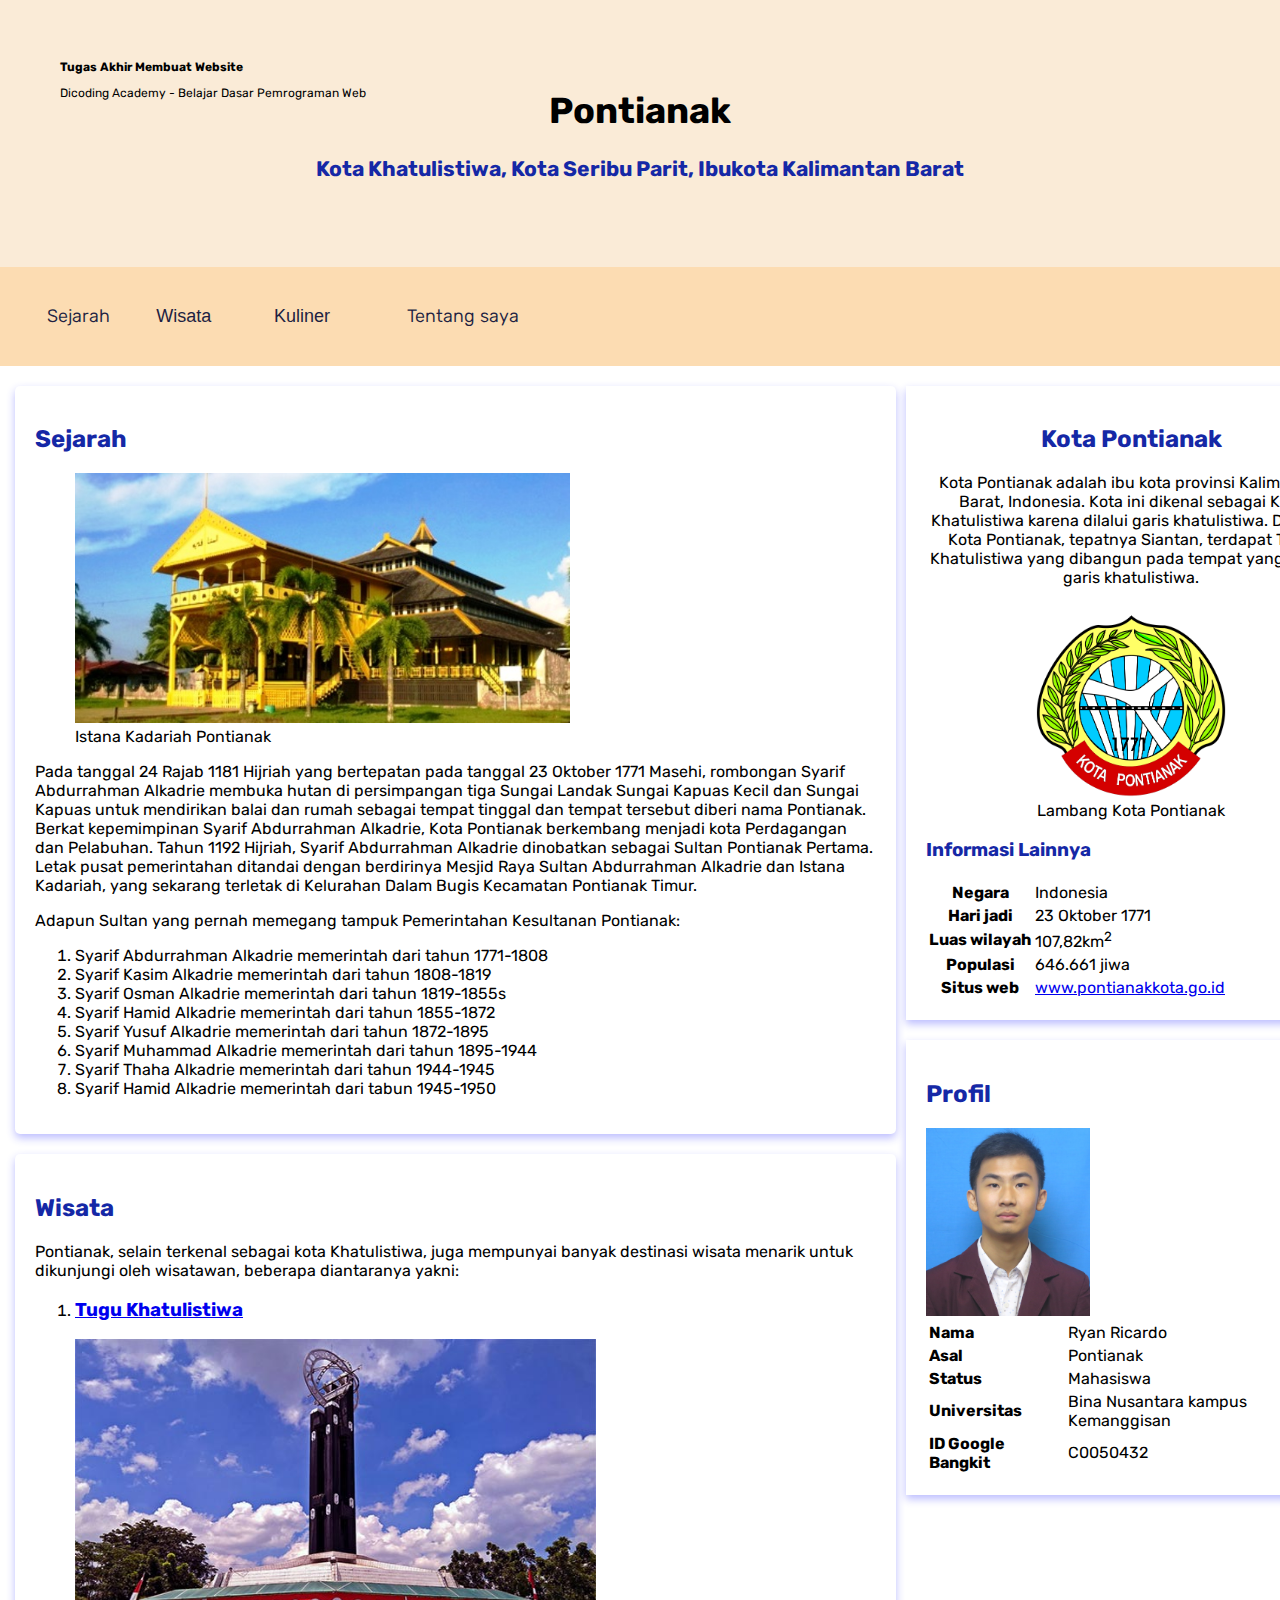
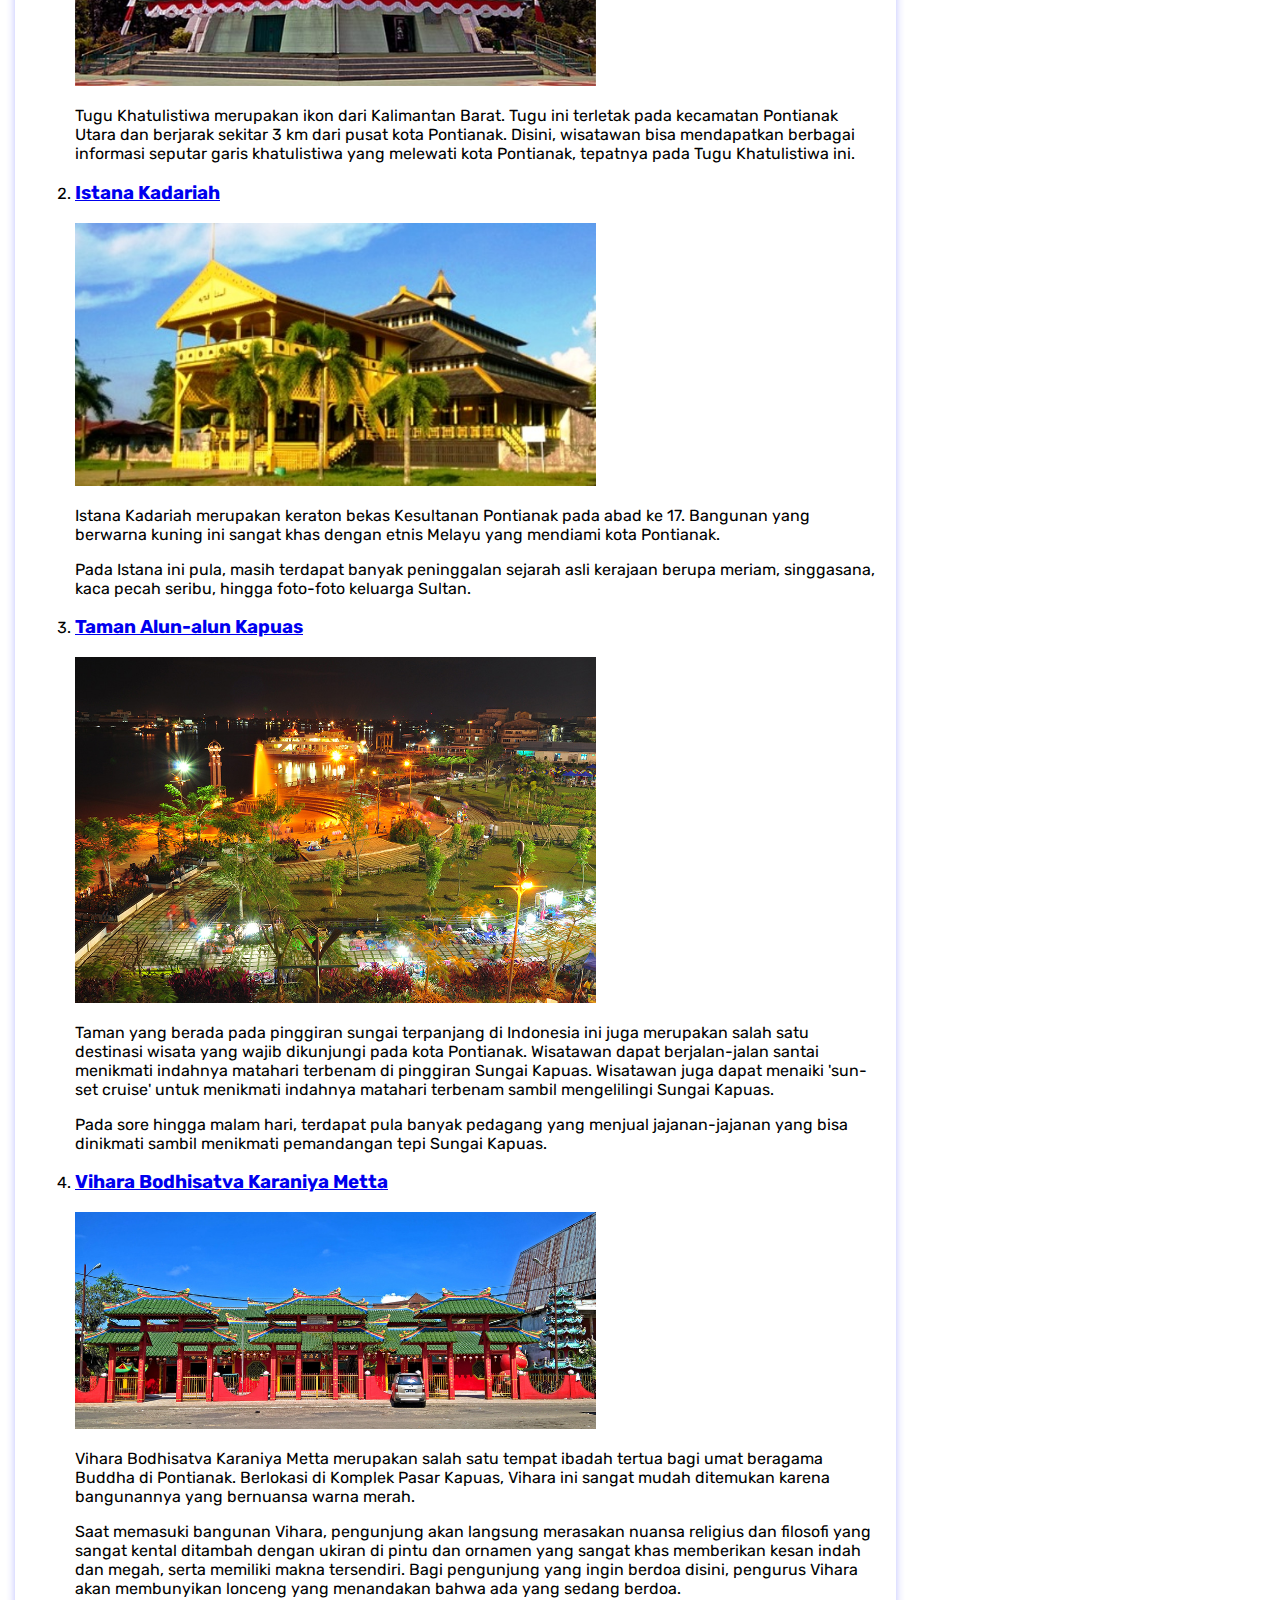
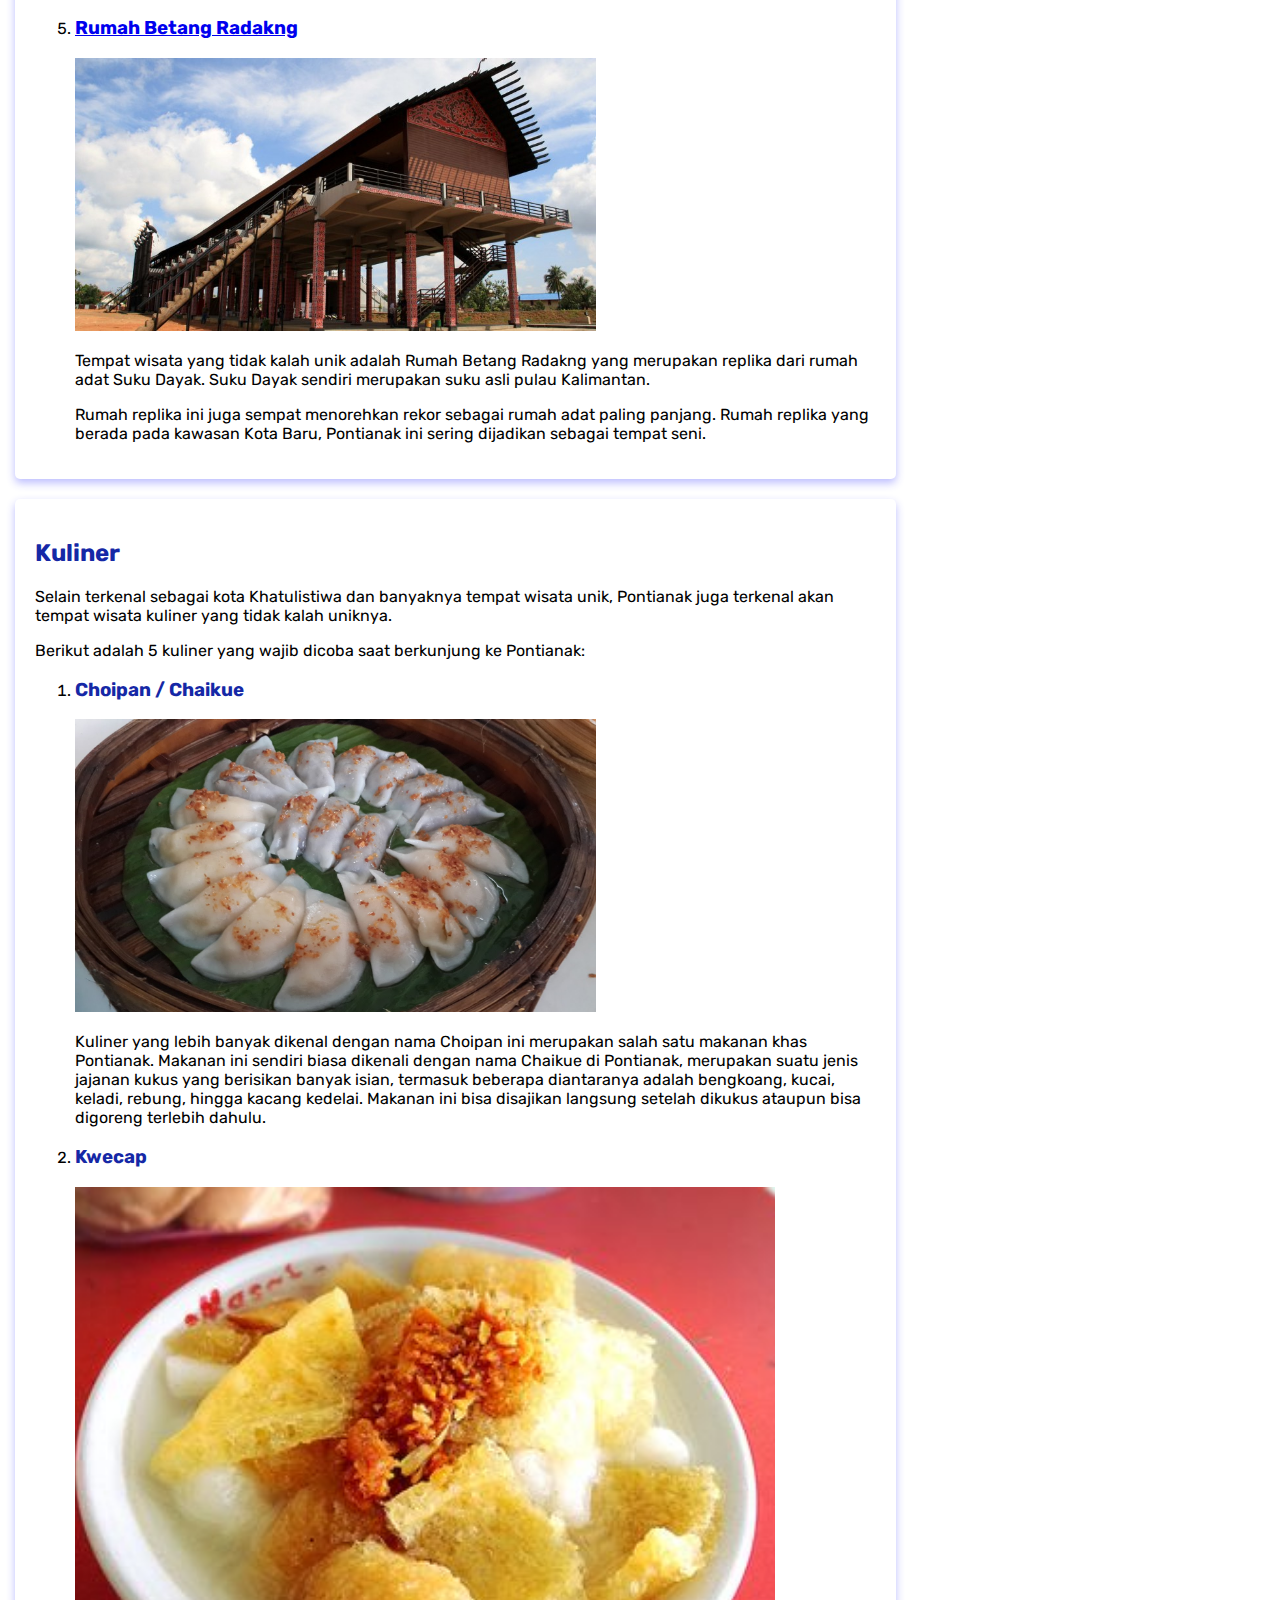
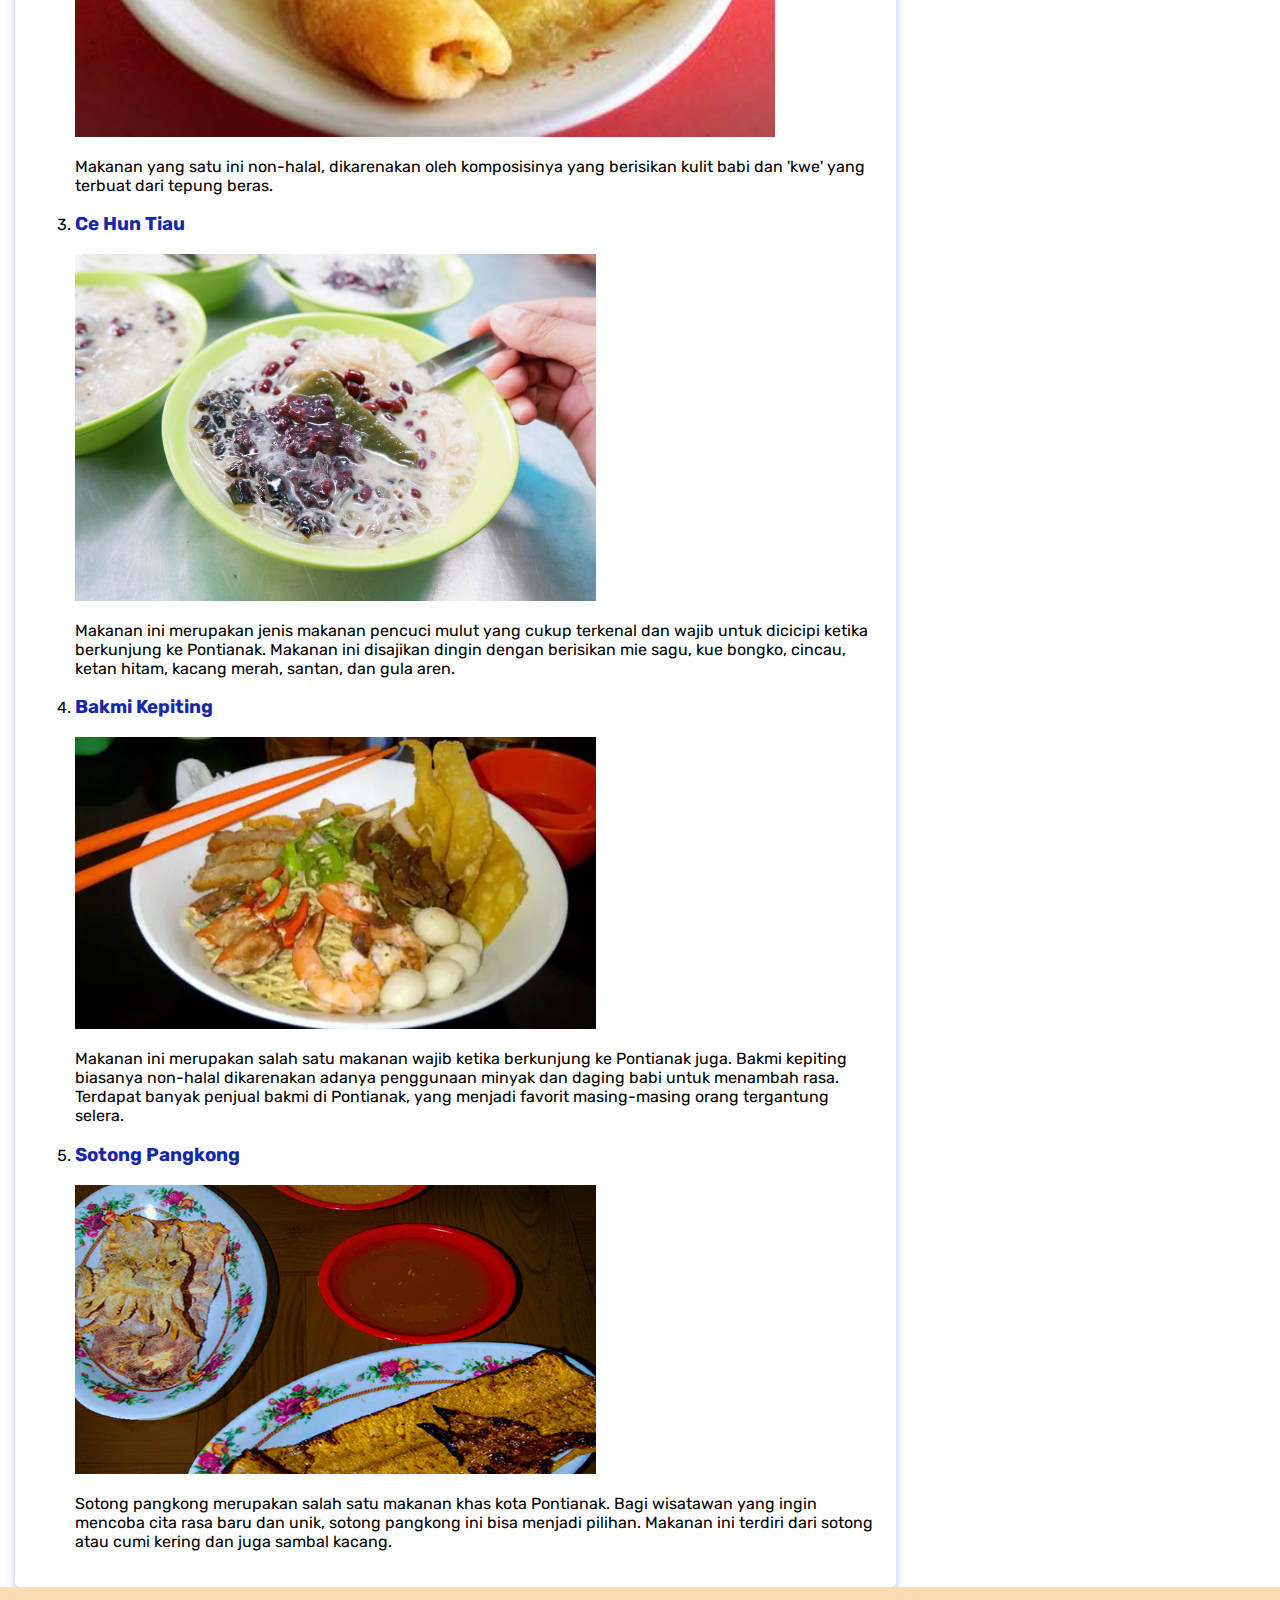
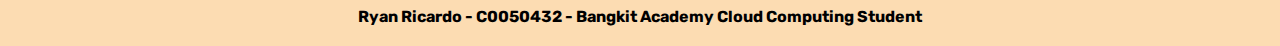
<file: Dicoding/Basic Web/index.html>
<!DOCTYPE html>
<html lang="en">

<head>
    <meta charset="UTF-8">
    <title>Tugas Akhir</title>
    <link rel="stylesheet" href="./assets/styles/style.css">
    <meta name="viewport" content="width=device-width, initial-scale=1">
</head>


<header>
    <div class="judul">
        <b>Tugas Akhir Membuat Website</b>
        <p>Dicoding Academy - Belajar Dasar Pemrograman Web</p>
    </div>

    <div class="jumbotron">
        <h1>Pontianak</h1>
        <h3>Kota Khatulistiwa, Kota Seribu Parit, Ibukota Kalimantan Barat</h3>
    </div>
</header>

<body>
    <nav>
        <ul>
            <li><a href="#sejarah">Sejarah</a></li>
            <li>
                <div class="dropdown">
                    <button onclick="myFunction()" class="dropbtn">Wisata</button>
                    <div id="myDropdown" class="dropdown-content">
                        <a href="#tugu">Tugu Khatulistiwa</a>
                        <a href="#istana">Istana Kadariah</a>
                        <a href="#taman">Taman Alun-alun kapuas</a>
                        <a href="#vihara">Vihara Bodhisatva Karaniya Metta</a>
                        <a href="#radakng">Rumah Betang Radakng</a>
                    </div>
                </div>
            </li>
            <li>
                <div class="dropdown2">
                    <button onclick="myFunction2()" class="dropbtn2">Kuliner</button>
                    <div id="myDropdown2" class="dropdown-content2">
                        <a href="#choipan">Choipan</a>
                        <a href="#kwecap">Kwecap</a>
                        <a href="#cehuntiau">Ce Hun Tiau</a>
                        <a href="#bakmi">Bakmi Kepiting</a>
                        <a href="#sotong">Sotong Pangkong</a>
                    </div>
                </div>
            </li>
            <li><a href="#saya" class="saya">Tentang saya</a></li>
        </ul>
    </nav>

    <main>
        <div id="content">
            <article id="sejarah" class="card">
                <h2>Sejarah</h2>
                <figure>
                    <img src="./assets/image/istana.jpg" class="featured-image" alt="sejarah">
                    <figcaption>Istana Kadariah Pontianak</figcaption>
                </figure>
                <p>Pada tanggal 24 Rajab 1181 Hijriah yang bertepatan pada tanggal 23 Oktober 1771 Masehi, rombongan Syarif Abdurrahman Alkadrie membuka hutan di persimpangan tiga Sungai Landak Sungai Kapuas Kecil dan Sungai Kapuas untuk mendirikan balai
                    dan rumah sebagai tempat tinggal dan tempat tersebut diberi nama Pontianak. Berkat kepemimpinan Syarif Abdurrahman Alkadrie, Kota Pontianak berkembang menjadi kota Perdagangan dan Pelabuhan. Tahun 1192 Hijriah, Syarif Abdurrahman Alkadrie
                    dinobatkan sebagai Sultan Pontianak Pertama. Letak pusat pemerintahan ditandai dengan berdirinya Mesjid Raya Sultan Abdurrahman Alkadrie dan Istana Kadariah, yang sekarang terletak di Kelurahan Dalam Bugis Kecamatan Pontianak Timur.</p>
                <p>Adapun Sultan yang pernah memegang tampuk Pemerintahan Kesultanan Pontianak:</p>
                <ol type="1">
                    <li>Syarif Abdurrahman Alkadrie memerintah dari tahun 1771-1808</li>
                    <li>Syarif Kasim Alkadrie memerintah dari tahun 1808-1819</li>
                    <li>Syarif Osman Alkadrie memerintah dari tahun 1819-1855s</li>
                    <li>Syarif Hamid Alkadrie memerintah dari tahun 1855-1872</li>
                    <li>Syarif Yusuf Alkadrie memerintah dari tahun 1872-1895</li>
                    <li>Syarif Muhammad Alkadrie memerintah dari tahun 1895-1944</li>
                    <li>Syarif Thaha Alkadrie memerintah dari tahun 1944-1945</li>
                    <li>Syarif Hamid Alkadrie memerintah dari tabun 1945-1950</li>
                </ol>
            </article>

            <article id="wisata" class="card">
                <h2>Wisata</h2>
                <p>Pontianak, selain terkenal sebagai kota Khatulistiwa, juga mempunyai banyak destinasi wisata menarik untuk dikunjungi oleh wisatawan, beberapa diantaranya yakni:</p>
                <ol type="1">
                    <li>
                        <h3><a href="./wisata.html#tugu" id="tugu">Tugu Khatulistiwa</a></h3>
                    </li>
                    <img src="./assets/image/khatulistiwa.jpg" alt="tugu" class="featured-image">
                    <p>Tugu Khatulistiwa merupakan ikon dari Kalimantan Barat. Tugu ini terletak pada kecamatan Pontianak Utara dan berjarak sekitar 3 km dari pusat kota Pontianak. Disini, wisatawan bisa mendapatkan berbagai informasi seputar garis khatulistiwa
                        yang melewati kota Pontianak, tepatnya pada Tugu Khatulistiwa ini.</p>

                    <li>
                        <h3 id="istana"><a href="./wisata.html#istana">Istana Kadariah</a></h3>
                    </li>
                    <img src="./assets/image/istana.jpg" alt="istana" class="featured-image">
                    <p>Istana Kadariah merupakan keraton bekas Kesultanan Pontianak pada abad ke 17. Bangunan yang berwarna kuning ini sangat khas dengan etnis Melayu yang mendiami kota Pontianak.</p>
                    <p>Pada Istana ini pula, masih terdapat banyak peninggalan sejarah asli kerajaan berupa meriam, singgasana, kaca pecah seribu, hingga foto-foto keluarga Sultan.</p>

                    <li>
                        <h3 id="taman">
                            <a href="./wisata.html#taman">Taman Alun-alun Kapuas</a></h3>
                    </li>
                    <img src="./assets/image/alun-kapuas.jpg" alt="alun-kapuas" class="featured-image">
                    <p>Taman yang berada pada pinggiran sungai terpanjang di Indonesia ini juga merupakan salah satu destinasi wisata yang wajib dikunjungi pada kota Pontianak. Wisatawan dapat berjalan-jalan santai menikmati indahnya matahari terbenam di
                        pinggiran Sungai Kapuas. Wisatawan juga dapat menaiki 'sun-set cruise' untuk menikmati indahnya matahari terbenam sambil mengelilingi Sungai Kapuas.</p>
                    <p>Pada sore hingga malam hari, terdapat pula banyak pedagang yang menjual jajanan-jajanan yang bisa dinikmati sambil menikmati pemandangan tepi Sungai Kapuas.</p>

                    <li>
                        <h3 id="vihara"><a href="./wisata.html#vihara">Vihara Bodhisatva Karaniya Metta</a> </h3>
                    </li>
                    <img src="./assets/image/vihara.jpg" alt="vihara" class="featured-image">
                    <p>Vihara Bodhisatva Karaniya Metta merupakan salah satu tempat ibadah tertua bagi umat beragama Buddha di Pontianak. Berlokasi di Komplek Pasar Kapuas, Vihara ini sangat mudah ditemukan karena bangunannya yang bernuansa warna merah.</p>
                    <p>Saat memasuki bangunan Vihara, pengunjung akan langsung merasakan nuansa religius dan filosofi yang sangat kental ditambah dengan ukiran di pintu dan ornamen yang sangat khas memberikan kesan indah dan megah, serta memiliki makna tersendiri.
                        Bagi pengunjung yang ingin berdoa disini, pengurus Vihara akan membunyikan lonceng yang menandakan bahwa ada yang sedang berdoa.</p>

                    <li>
                        <h3 id="radakng">
                            <a href="./wisata.html#radakng">Rumah Betang Radakng</a></h3>
                    </li>
                    <img src="./assets/image/Radakng.jpg" alt="radakng" class="featured-image">
                    <p>Tempat wisata yang tidak kalah unik adalah Rumah Betang Radakng yang merupakan replika dari rumah adat Suku Dayak. Suku Dayak sendiri merupakan suku asli pulau Kalimantan.</p>
                    <p>Rumah replika ini juga sempat menorehkan rekor sebagai rumah adat paling panjang. Rumah replika yang berada pada kawasan Kota Baru, Pontianak ini sering dijadikan sebagai tempat seni.</p>
                </ol>
            </article>

            <article id="kuliner" class="card">
                <h2>Kuliner</h2>
                <p>Selain terkenal sebagai kota Khatulistiwa dan banyaknya tempat wisata unik, Pontianak juga terkenal akan tempat wisata kuliner yang tidak kalah uniknya.</p>
                <p>Berikut adalah 5 kuliner yang wajib dicoba saat berkunjung ke Pontianak:</p>

                <ol type="1">
                    <li>
                        <h3 id="choipan">Choipan / Chaikue</h3>
                    </li>
                    <img src="./assets/image/chaikue.jpg" alt="chaikue" class="featured-image">
                    <p>Kuliner yang lebih banyak dikenal dengan nama Choipan ini merupakan salah satu makanan khas Pontianak. Makanan ini sendiri biasa dikenali dengan nama Chaikue di Pontianak, merupakan suatu jenis jajanan kukus yang berisikan banyak isian,
                        termasuk beberapa diantaranya adalah bengkoang, kucai, keladi, rebung, hingga kacang kedelai. Makanan ini bisa disajikan langsung setelah dikukus ataupun bisa digoreng terlebih dahulu.</p>

                    <li>
                        <h3 id="kwecap">Kwecap</h3>
                    </li>
                    <img src="./assets/image/kwecap.jpg" alt="kwecap" class="featured-image" style="height: 550px; width: 700px;">
                    <p>Makanan yang satu ini non-halal, dikarenakan oleh komposisinya yang berisikan kulit babi dan 'kwe' yang terbuat dari tepung beras.</p>

                    <li>
                        <h3 id="cehuntiau">Ce Hun Tiau</h3>
                    </li>
                    <img src="./assets/image/ce-hun-tiau.jpg" alt="cehuntiau" class="featured-image">
                    <p>Makanan ini merupakan jenis makanan pencuci mulut yang cukup terkenal dan wajib untuk dicicipi ketika berkunjung ke Pontianak. Makanan ini disajikan dingin dengan berisikan mie sagu, kue bongko, cincau, ketan hitam, kacang merah, santan,
                        dan gula aren.</p>

                    <li>
                        <h3 id="bakmi">Bakmi Kepiting</h3>
                    </li>
                    <img src="./assets/image/bakmi.jpg" alt="bakmi" class="featured-image">
                    <p>Makanan ini merupakan salah satu makanan wajib ketika berkunjung ke Pontianak juga. Bakmi kepiting biasanya non-halal dikarenakan adanya penggunaan minyak dan daging babi untuk menambah rasa. Terdapat banyak penjual bakmi di Pontianak,
                        yang menjadi favorit masing-masing orang tergantung selera.</p>

                    <li>
                        <h3 id="sotong">Sotong Pangkong</h3>
                    </li>
                    <img src="./assets/image/sotong-pangkong.png" alt="sotong" class="featured-image">
                    <p>Sotong pangkong merupakan salah satu makanan khas kota Pontianak. Bagi wisatawan yang ingin mencoba cita rasa baru dan unik, sotong pangkong ini bisa menjadi pilihan. Makanan ini terdiri dari sotong atau cumi kering dan juga sambal
                        kacang.
                    </p>
                </ol>
            </article>
        </div>

        <aside>
            <article class="profile card2">
                <div class="head">
                    <h2>Kota Pontianak</h2>
                    <p>Kota Pontianak adalah ibu kota provinsi Kalimantan Barat, Indonesia. Kota ini dikenal sebagai Kota Khatulistiwa karena dilalui garis khatulistiwa. Di utara Kota Pontianak, tepatnya Siantan, terdapat Tugu Khatulistiwa yang dibangun
                        pada tempat yang dilalui garis khatulistiwa.</p>
                    <figure>
                        <img src="./assets/image/logo-kota.png" alt="logo" id="logo">
                        <figcaption>Lambang Kota Pontianak</figcaption>
                    </figure>
                </div>

                <section>
                    <h3>Informasi Lainnya</h3>
                    <table>
                        <tr>
                            <th>Negara</th>
                            <td>Indonesia</td>
                        </tr>
                        <tr>
                            <th>Hari jadi</th>
                            <td>23 Oktober 1771</td>
                        </tr>
                        <tr>
                            <th>Luas wilayah</th>
                            <td>107,82km<sup>2</sup></td>
                        </tr>
                        <tr>
                            <th>Populasi</th>
                            <td>646.661 jiwa</td>
                        </tr>
                        <tr>
                            <th>Situs web</th>
                            <td><a href="https://www.pontianakkota.go.id">www.pontianakkota.go.id</a></td>
                        </tr>
                    </table>
                </section>
            </article>

            <article class="profile card2" id="saya">
                <h2>Profil</h2>
                <img src="./assets/image/Ryan.jpg" alt="foto" style="width: 40%; height: 60%;">
                <table style="text-align: left;">
                    <tr>
                        <th>Nama</th>
                        <td>Ryan Ricardo</td>
                    </tr>
                    <tr>
                        <th>Asal</th>
                        <td>Pontianak</td>
                    </tr>
                    <tr>
                        <th>Status</th>
                        <td>Mahasiswa</td>
                    </tr>
                    <tr>
                        <th>Universitas</th>
                        <td>Bina Nusantara kampus Kemanggisan</td>
                    </tr>
                    <tr>
                        <th>ID Google Bangkit</th>
                        <td>C0050432</td>
                    </tr>
                </table>
            </article>
        </aside>
    </main>

    <script src="./assets/styles/index.js"></script>
    <footer>
        Ryan Ricardo - C0050432 - Bangkit Academy Cloud Computing Student
    </footer>
</body>
</html>
</file>
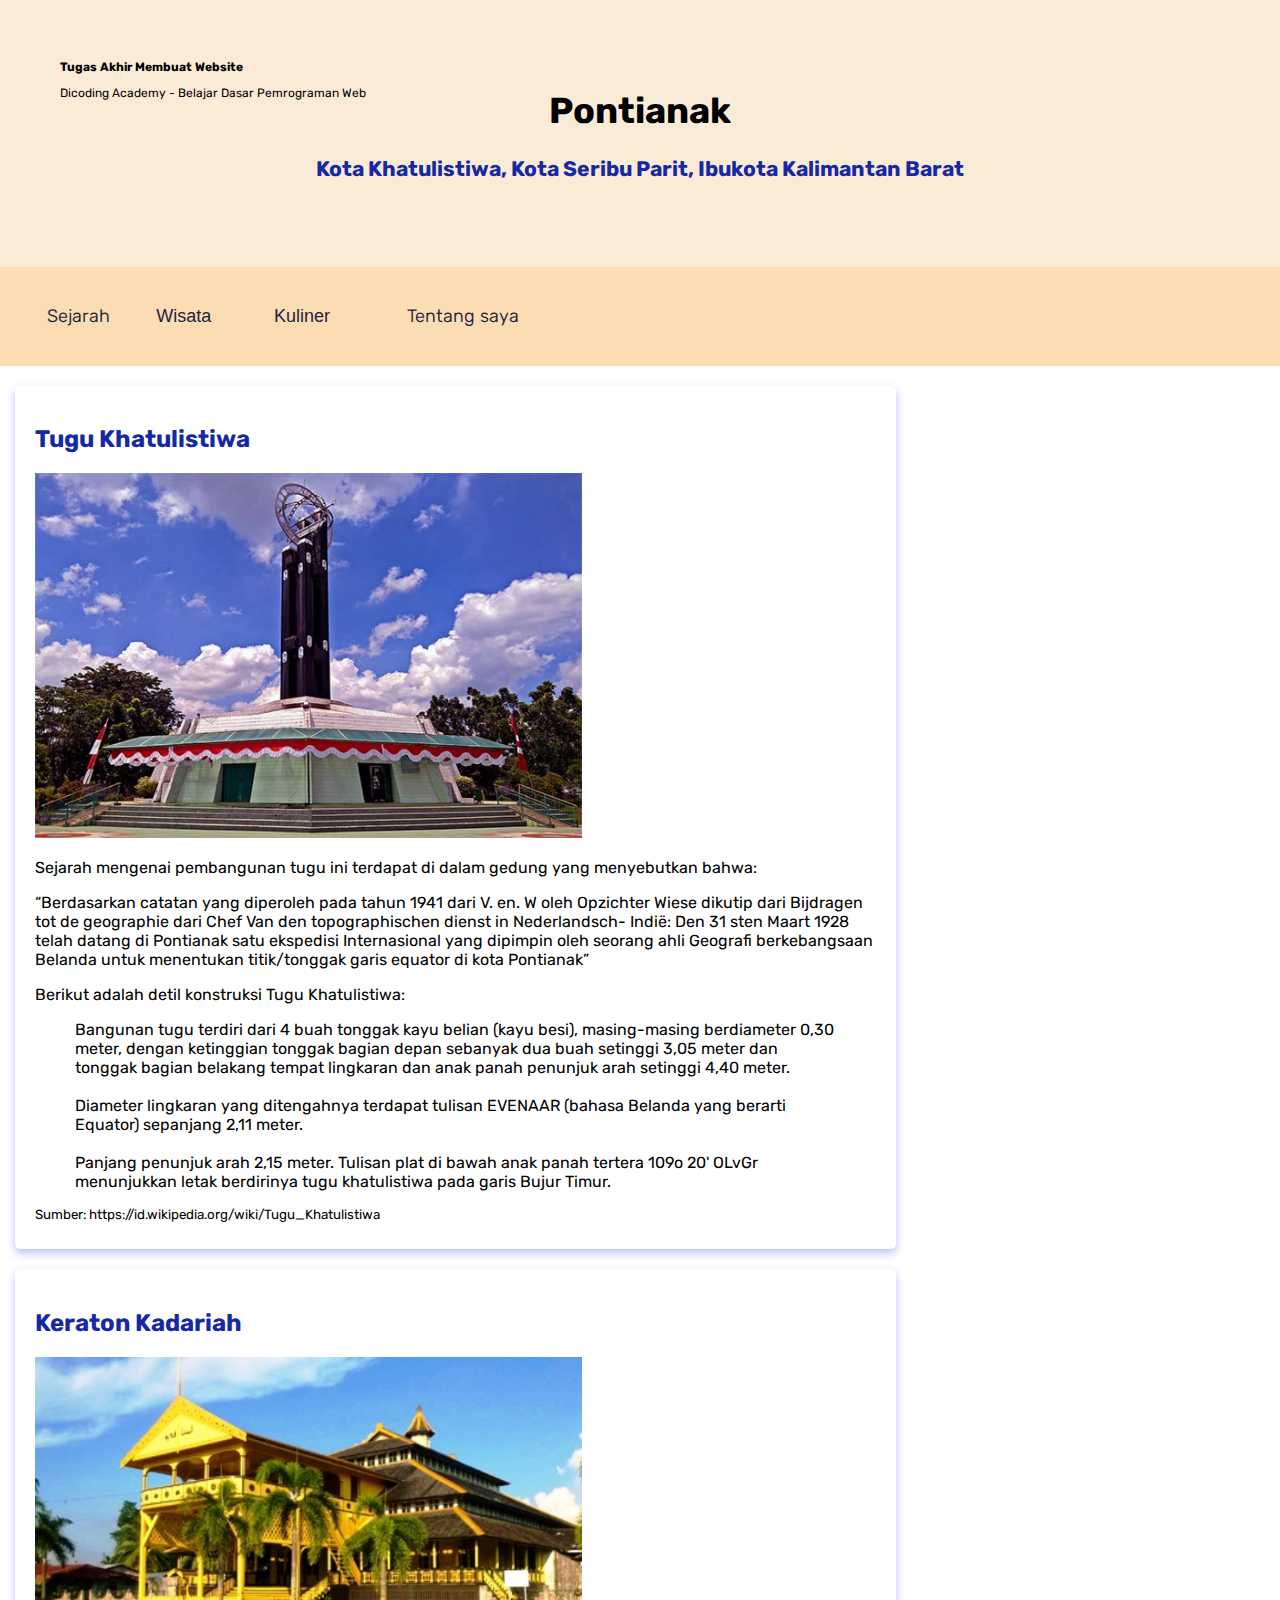
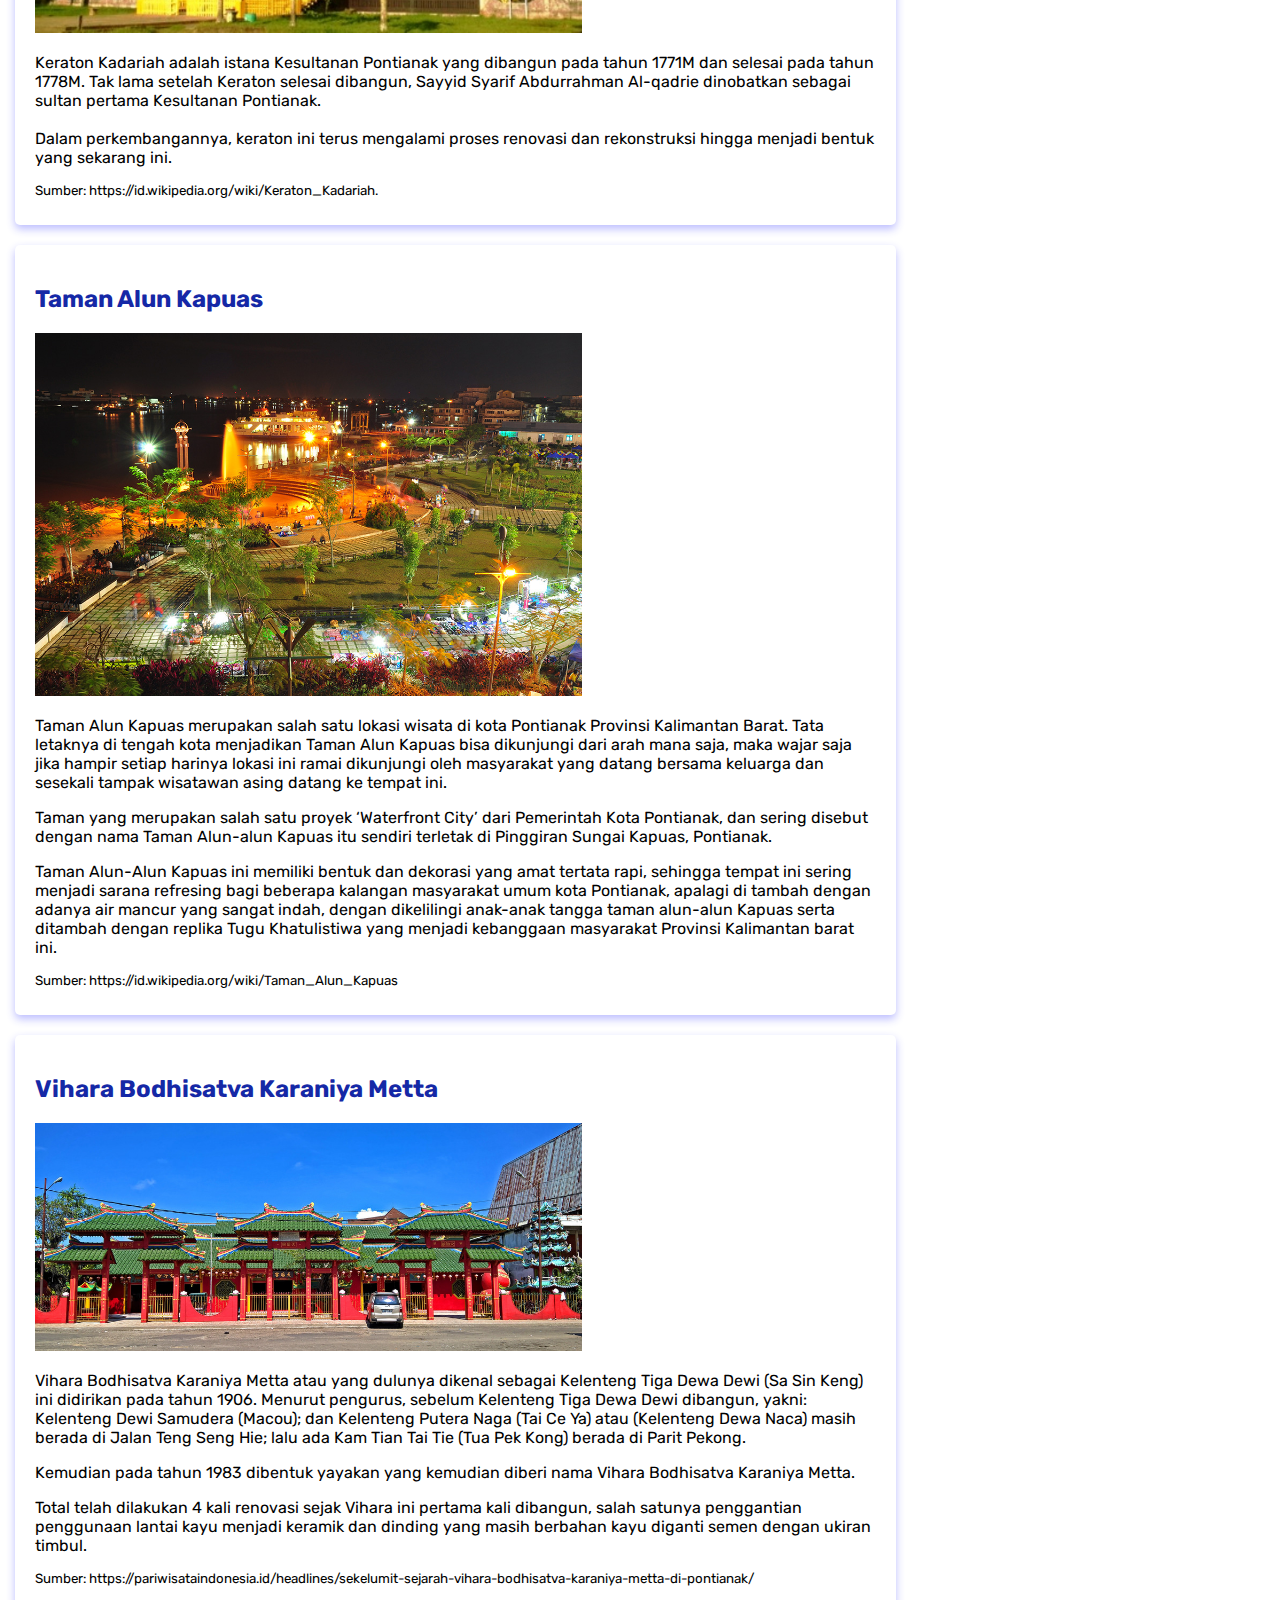
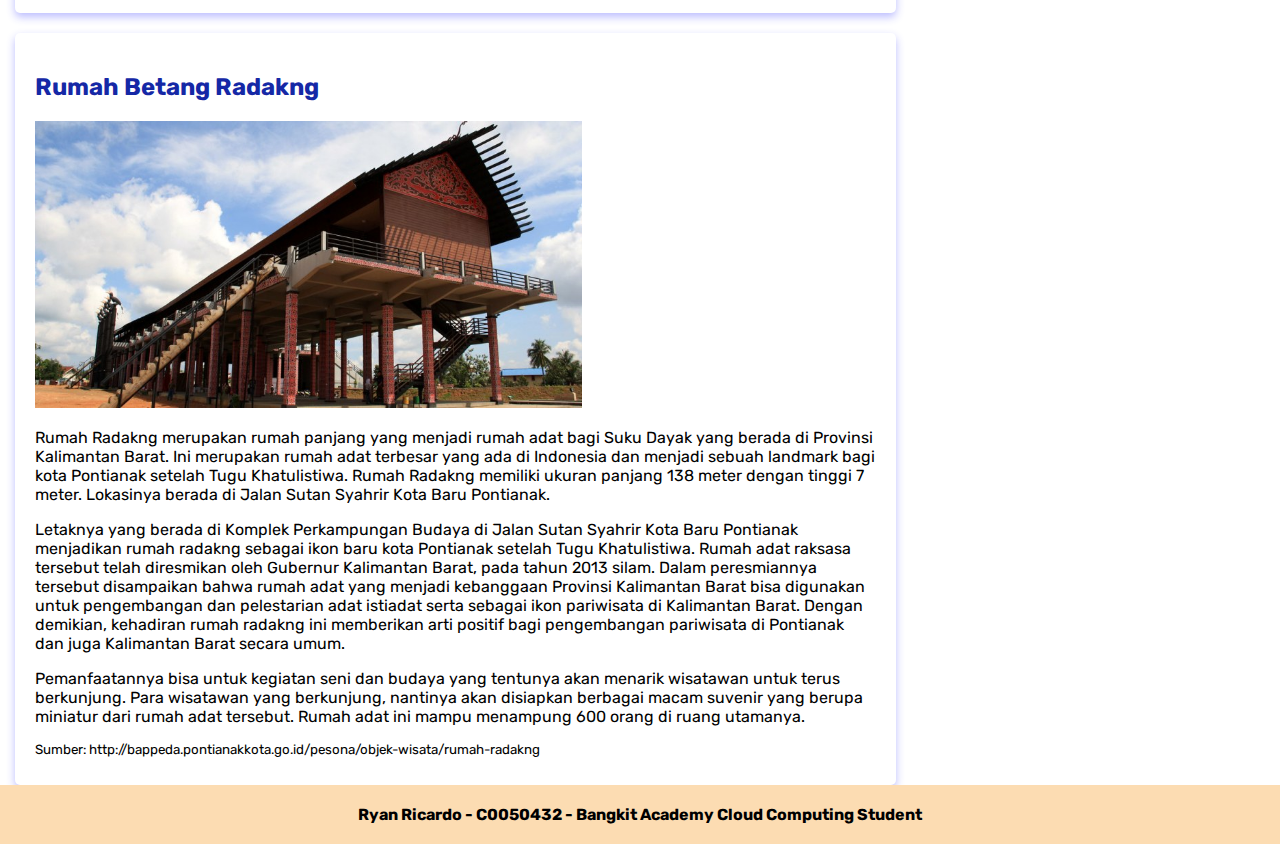
<file: Dicoding/Basic Web/wisata.html>
<!DOCTYPE html>
<html lang="en">

<head>
    <meta charset="UTF-8">
    <title>Tugas Akhir</title>
    <link rel="stylesheet" href="./assets/styles/style.css">
    <meta name="viewport" content="width=device-width, initial-scale=1">
</head>


<header>
    <div class="judul">
        <b>Tugas Akhir Membuat Website</b>
        <p>Dicoding Academy - Belajar Dasar Pemrograman Web</p>
    </div>

    <div class="jumbotron">
        <h1>Pontianak</h1>
        <h3>Kota Khatulistiwa, Kota Seribu Parit, Ibukota Kalimantan Barat</h3>
    </div>
</header>

<body>
    <nav>
        <ul>
            <li><a href="./index.html#sejarah">Sejarah</a></li>
            <li>
                <div class="dropdown">
                    <button onclick="myFunction()" class="dropbtn">Wisata</button>
                    <div id="myDropdown" class="dropdown-content">
                        <a href="#tugu">Tugu Khatulistiwa</a>
                        <a href="#istana">Istana Kadariah</a>
                        <a href="#taman">Taman Alun-alun kapuas</a>
                        <a href="#vihara">Vihara Bodhisatva Karaniya Metta</a>
                        <a href="#radakng">Rumah Betang Radakng</a>
                    </div>
                </div>
            </li>
            <li>
                <div class="dropdown2">
                    <button onclick="myFunction2()" class="dropbtn2">Kuliner</button>
                    <div id="myDropdown2" class="dropdown-content2">
                        <a href="#choipan">Choipan</a>
                        <a href="#kwecap">Kwecap</a>
                        <a href="#cehuntiau">Ce Hun Tiau</a>
                        <a href="#bakmi">Bakmi Kepiting</a>
                        <a href="#sotong">Sotong Pangkong</a>
                    </div>
                </div>
            </li>
            <li><a href="./index.html#saya" class="saya">Tentang saya</a></li>
        </ul>
    </nav>

    <main>
        <div id="content">
            <article class="card" id="tugu">
                <h2>Tugu Khatulistiwa</h2>
                <img src="./assets/image/khatulistiwa.jpg" alt="tugu" class="featured-image">
                <p>Sejarah mengenai pembangunan tugu ini terdapat di dalam gedung yang menyebutkan bahwa:</p>
                <q>Berdasarkan catatan yang diperoleh pada tahun 1941 dari V. en. W oleh Opzichter Wiese dikutip dari Bijdragen tot de geographie dari Chef Van den topographischen dienst in Nederlandsch- Indië: Den 31 sten Maart 1928 telah datang di Pontianak satu ekspedisi Internasional yang dipimpin oleh seorang ahli Geografi berkebangsaan Belanda untuk menentukan titik/tonggak garis equator di kota Pontianak</q>
                <p>Berikut adalah detil konstruksi Tugu Khatulistiwa:</p>
                <blockquote>Bangunan tugu terdiri dari 4 buah tonggak kayu belian (kayu besi), masing-masing berdiameter 0,30 meter, dengan ketinggian tonggak bagian depan sebanyak dua buah setinggi 3,05 meter dan tonggak bagian belakang tempat lingkaran dan anak
                    panah penunjuk arah setinggi 4,40 meter. <br><br> Diameter lingkaran yang ditengahnya terdapat tulisan EVENAAR (bahasa Belanda yang berarti Equator) sepanjang 2,11 meter. <br><br>Panjang penunjuk arah 2,15 meter. Tulisan plat di bawah
                    anak panah tertera 109o 20' OLvGr menunjukkan letak berdirinya tugu khatulistiwa pada garis Bujur Timur.</blockquote>
                <sup>Sumber: https://id.wikipedia.org/wiki/Tugu_Khatulistiwa</sup>
            </article>

            <article class="card" id="istana">
                <h2>Keraton Kadariah</h2>
                <img src="./assets/image/istana.jpg" alt="istana" class="featured-image">
                <p>Keraton Kadariah adalah istana Kesultanan Pontianak yang dibangun pada tahun 1771M dan selesai pada tahun 1778M. Tak lama setelah Keraton selesai dibangun, Sayyid Syarif Abdurrahman Al-qadrie dinobatkan sebagai sultan pertama Kesultanan
                    Pontianak.
                    <br><br>Dalam perkembangannya, keraton ini terus mengalami proses renovasi dan rekonstruksi hingga menjadi bentuk yang sekarang ini.</p>
                <sup>Sumber: https://id.wikipedia.org/wiki/Keraton_Kadariah.</sup>
            </article>

            <article class="card" id="taman">
                <h2>Taman Alun Kapuas</h2>
                <img src="./assets/image/alun-kapuas.jpg" alt="taman" class="featured-image">
                <p>Taman Alun Kapuas merupakan salah satu lokasi wisata di kota Pontianak Provinsi Kalimantan Barat. Tata letaknya di tengah kota menjadikan Taman Alun Kapuas bisa dikunjungi dari arah mana saja, maka wajar saja jika hampir setiap harinya
                    lokasi ini ramai dikunjungi oleh masyarakat yang datang bersama keluarga dan sesekali tampak wisatawan asing datang ke tempat ini.</p>
                <p>Taman yang merupakan salah satu proyek ‘Waterfront City’ dari Pemerintah Kota Pontianak, dan sering disebut dengan nama Taman Alun-alun Kapuas itu sendiri terletak di Pinggiran Sungai Kapuas, Pontianak.</p>
                <p>Taman Alun-Alun Kapuas ini memiliki bentuk dan dekorasi yang amat tertata rapi, sehingga tempat ini sering menjadi sarana refresing bagi beberapa kalangan masyarakat umum kota Pontianak, apalagi di tambah dengan adanya air mancur yang
                    sangat indah, dengan dikelilingi anak-anak tangga taman alun-alun Kapuas serta ditambah dengan replika Tugu Khatulistiwa yang menjadi kebanggaan masyarakat Provinsi Kalimantan barat ini.</p>
                <sup>Sumber: https://id.wikipedia.org/wiki/Taman_Alun_Kapuas</sup>
            </article>

            <article class="card" id="vihara">
                <h2>Vihara Bodhisatva Karaniya Metta</h2>
                <img src="./assets/image/vihara.jpg" alt="vihara" class="featured-image">
                <p>Vihara Bodhisatva Karaniya Metta atau yang dulunya dikenal sebagai Kelenteng Tiga Dewa Dewi (Sa Sin Keng) ini didirikan pada tahun 1906. Menurut pengurus, sebelum Kelenteng Tiga Dewa Dewi dibangun, yakni: Kelenteng Dewi Samudera (Macou);
                    dan Kelenteng Putera Naga (Tai Ce Ya) atau (Kelenteng Dewa Naca) masih berada di Jalan Teng Seng Hie; lalu ada Kam Tian Tai Tie (Tua Pek Kong) berada di Parit Pekong.</p>
                <p>Kemudian pada tahun 1983 dibentuk yayakan yang kemudian diberi nama Vihara Bodhisatva Karaniya Metta.</p>
                <p>Total telah dilakukan 4 kali renovasi sejak Vihara ini pertama kali dibangun, salah satunya penggantian penggunaan lantai kayu menjadi keramik dan dinding yang masih berbahan kayu diganti semen dengan ukiran timbul.</p>
                <sup>Sumber: https://pariwisataindonesia.id/headlines/sekelumit-sejarah-vihara-bodhisatva-karaniya-metta-di-pontianak/</sup>
            </article>

            <article class="card" id="radakng">
                <h2>Rumah Betang Radakng</h2>
                <img src="./assets/image/Radakng.jpg" alt="radakng" class="featured-image">
                <p>Rumah Radakng merupakan rumah panjang yang menjadi rumah adat bagi Suku Dayak yang berada di Provinsi Kalimantan Barat. Ini merupakan rumah adat terbesar yang ada di Indonesia dan menjadi sebuah landmark bagi kota Pontianak setelah Tugu
                    Khatulistiwa. Rumah Radakng memiliki ukuran panjang 138 meter dengan tinggi 7 meter. Lokasinya berada di Jalan Sutan Syahrir Kota Baru Pontianak.</p>
                <p>Letaknya yang berada di Komplek Perkampungan Budaya di Jalan Sutan Syahrir Kota Baru Pontianak menjadikan rumah radakng sebagai ikon baru kota Pontianak setelah Tugu Khatulistiwa. Rumah adat raksasa tersebut telah diresmikan oleh Gubernur
                    Kalimantan Barat, pada tahun 2013 silam. Dalam peresmiannya tersebut disampaikan bahwa rumah adat yang menjadi kebanggaan Provinsi Kalimantan Barat bisa digunakan untuk pengembangan dan pelestarian adat istiadat serta sebagai ikon
                    pariwisata di Kalimantan Barat. Dengan demikian, kehadiran rumah radakng ini memberikan arti positif bagi pengembangan pariwisata di Pontianak dan juga Kalimantan Barat secara umum.</p>
                <p>Pemanfaatannya bisa untuk kegiatan seni dan budaya yang tentunya akan menarik wisatawan untuk terus berkunjung. Para wisatawan yang berkunjung, nantinya akan disiapkan berbagai macam suvenir yang berupa miniatur dari rumah adat tersebut.
                    Rumah adat ini mampu menampung 600 orang di ruang utamanya. </p>
                <sup>Sumber: http://bappeda.pontianakkota.go.id/pesona/objek-wisata/rumah-radakng</sup>
            </article>
        </div>
    </main>

    <script src="./assets/styles/index.js"></script>

    <footer>
        Ryan Ricardo - C0050432 - Bangkit Academy Cloud Computing Student
    </footer>
</body>

</html>
</file>
<file: Dicoding/Basic Web/assets/styles/style.css>
@import url('https://fonts.googleapis.com/css2?family=Rubik:wght@300&display=swap');
* {
    box-sizing: border-box;
}

body {
    padding: 0;
    margin: 0;
    font-family: 'Rubik', sans-serif;
    display: inline;
}

h2,
h3 {
    color: rgb(21, 40, 166);
}

nav {
    background-color: #fcdcb2;
    top: 0;
    position: sticky;
    padding: 5pt;
    width: 100%;
}

nav li {
    display: inline;
    margin-right: 20pt;
}

nav a {
    font-size: 18px;
    font-weight: 350;
    text-decoration: none;
    color: #211f42;
}

nav a:hover {
    font-weight: bold;
    color: blue;
}

header {
    background-color: antiquewhite;
    padding: 60px;
    margin-top: 0;
    text-align: center;
}

.judul {
    font-size: 12px;
    text-align: left;
    position: absolute;
}

.jumbotron {
    font-size: 18px;
    padding: 5px;
}

#content {
    float: left;
    width: 70%;
}

.card {
    margin-left: 15px;
    border-radius: 5px;
    box-shadow: 0 4px 8px 0 rgba(41, 45, 255, 0.315);
    padding: 20px;
    margin-top: 20px;
}

.card2 {
    box-sizing: border-box;
    width: 450px;
    margin-left: 10px;
    border-radius: 0px;
    /* border-left: 20px; */
    box-shadow: 0 4px 8px 0 rgba(41, 45, 255, 0.315);
    margin-top: 20px;
    padding: 20px;
}

.featured-image {
    width: 65%;
    height: 55%x;
    object-fit: cover;
    object-position: center;
}

main {
    overflow: auto;
}

aside {
    float: right;
    width: 30%;
}

.head {
    display: inline;
}

.saya {
    margin-left: 30px;
}

#logo {
    width: 65%;
    height: 65%;
}

.profile .head {
    text-align: center;
}

.dropbtn {
    background-color: #fcdcb2;
    color: #211f42;
    padding: 16px;
    font-size: 18px;
    font-weight: 300;
    border: none;
    cursor: pointer;
}

.dropbtn:hover,
.dropbtn:focus {
    background-color: #fcdcb2;
    color: red;
    text-decoration: underline;
}

.dropdown {
    position: relative;
    display: inline-block;
}

.dropdown-content {
    display: none;
    position: absolute;
    background-color: #f1f1f1;
    min-width: 160px;
    box-shadow: 0px 8px 16px 0px rgba(0, 0, 0, 0.2);
    z-index: 1;
}

.dropdown-content a {
    color: black;
    padding: 12px 16px;
    text-decoration: none;
    display: block;
}

.dropdown-content a:hover {
    background-color: #ddd
}

.dropbtn2 {
    background-color: #fcdcb2;
    color: #211f42;
    padding: 16px;
    font-size: 18px;
    font-weight: 300;
    border: none;
    cursor: pointer;
}

.dropbtn2:hover,
.dropbtn2:focus {
    background-color: #fcdcb2;
    color: red;
    text-decoration: underline;
}

.dropdown2 {
    position: relative;
    display: inline-block;
}

.dropdown-content2 {
    display: none;
    position: absolute;
    background-color: #f1f1f1;
    min-width: 160px;
    box-shadow: 0px 8px 16px 0px rgba(0, 0, 0, 0.2);
    z-index: 1;
}

.dropdown-content2 a {
    color: black;
    padding: 12px 16px;
    text-decoration: none;
    display: block;
}

.dropdown-content2 a:hover {
    background-color: #ddd
}

.show {
    display: block;
}

footer {
    padding: 20px;
    color: black;
    background-color: #fcdcb2;
    text-align: center;
    font-weight: bold;
}
</file>
